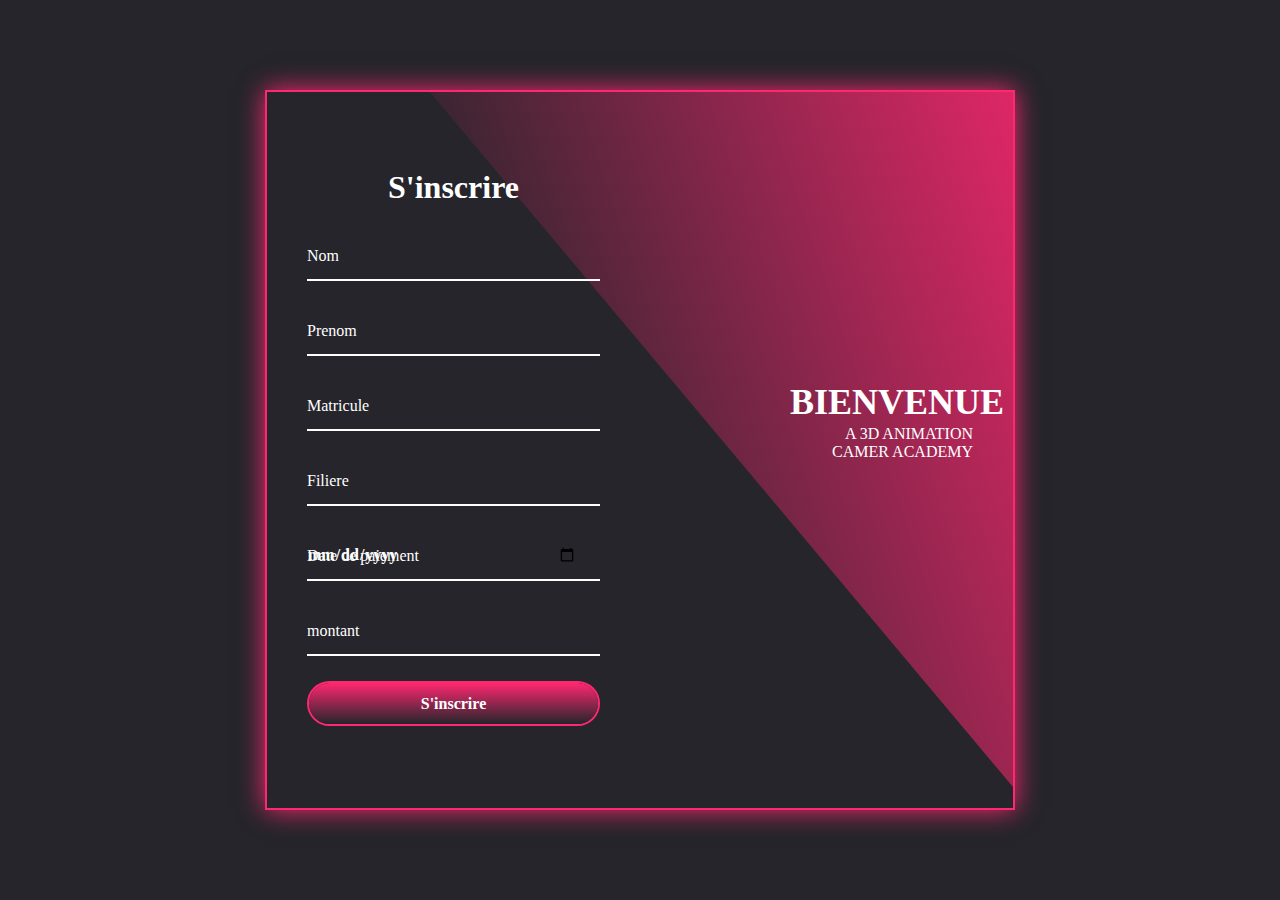
<file: formulaireinscription.html>
<!DOCTYPE html>
<html lang="en">
<head>
    <meta charset="UTF-8">
    <meta name="viewport" content="width=device-width, initial-scale=1.0">
    <link rel="stylesheet" href="style3.css">
    <title>Document</title>
</head>
<body>
    <div class="container">
        <div class="curved-shape"></div>
        
    <div class="form-box register">
        <h2>S'inscrire</h2>
        <form action="#">
            <div class="input-box">
                <input type="text" required>
                
                <label for="">Nom</label>
            </div>
            <div class="input-box">
                <input type="text" required>
                
                <label for="">Prenom</label>
            </div>
            <div class="input-box">
                <input type="text" required>
                
                <label for="">Matricule</label>
            </div>
            <div class="input-box">
                <input type="text" required>
                <label for="">Filiere</label>
                
            </div>
            <div class="input-box">
                <input type="date" required>
                
                <label for="">Date de paiement</label>
            </div>
            <div class="input-box">
                <input type="text" required>
                <label for="">montant</label>
            </div>
           
            <div class="input-box">
                <button class="btn" type="submit">S'inscrire</button>

            </div>

        </form>
    </div>
    <div class="info-content register">
        <h2>BIENVENUE </h2>
        <p>A 3D ANIMATION CAMER ACADEMY</p>
    </div>
</div>
</body>
</html>
</file>
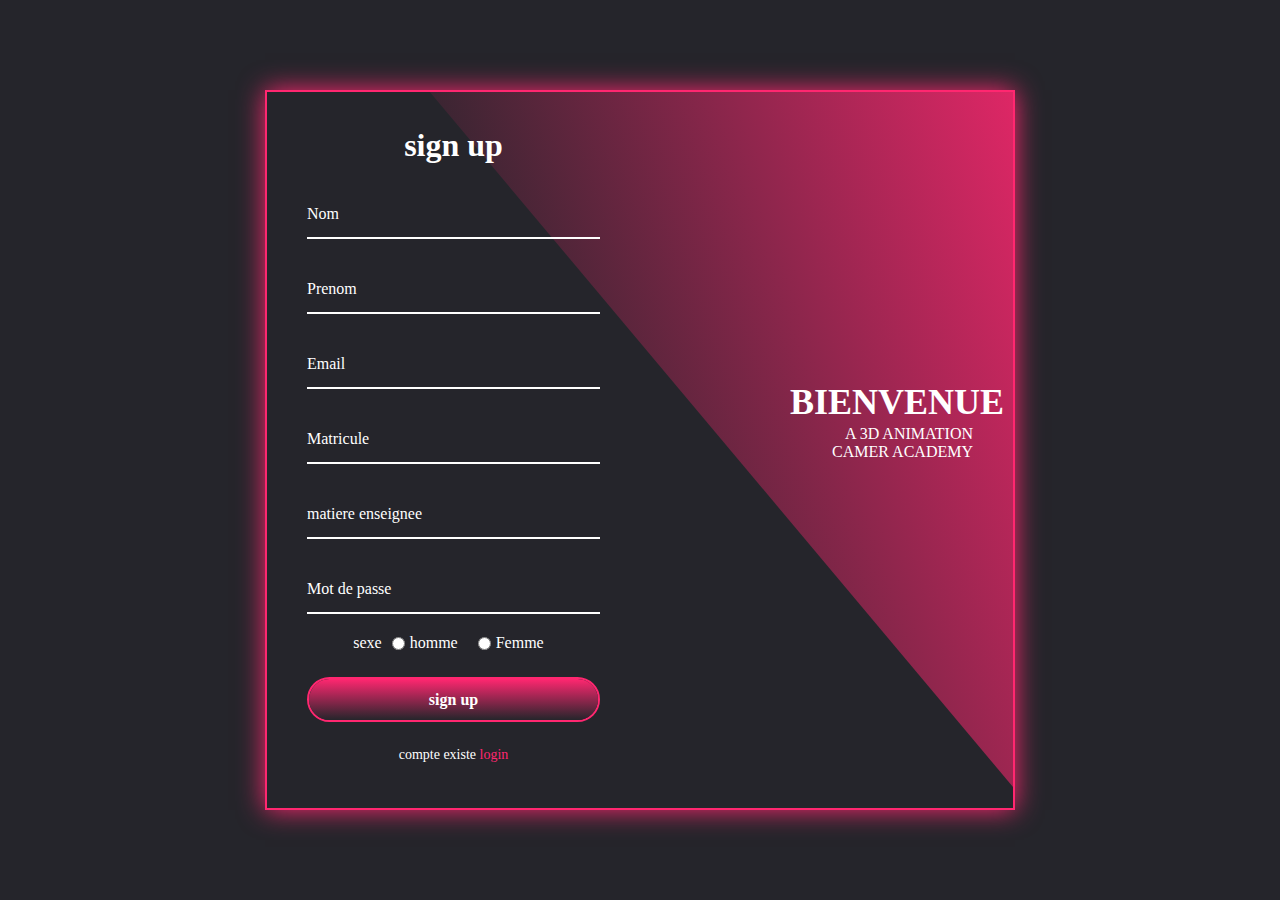
<file: signupteacher.html>
<!DOCTYPE html>
<html lang="en">
<head>
    <meta charset="UTF-8">
    <meta name="viewport" content="width=device-width, initial-scale=1.0">
    <link rel="stylesheet" href="style3.css">
    <title>sign up teacher</title>
</head>
<body>
    <div class="container">
        <div class="curved-shape"></div>
        
    <div class="form-box register">
        <h2>sign up</h2>
        <form action="#">
            <div class="input-box">
                <input type="text" required>
                
                <label for="">Nom</label>
            </div>
            <div class="input-box">
                <input type="text" required>
                
                <label for="">Prenom</label>
            </div>
            <div class="input-box">
                <input type="text" required>
                
                <label for="">Email</label>
            </div>
            <div class="input-box">
                <input type="text" required>
                <label for="">Matricule</label>
                
            </div>
            <div class="input-box">
                <input type="text" required>
                
                <label for="">matiere enseignee</label>
            </div>
            <div class="input-box">
                <input type="password" required>
                <label for="">Mot de passe</label>
            </div>
            <div class="gender-selection">
                <p>sexe</p>
                <div class="gender-option">
                   <input type="radio" name="gender" id="gender-male" valeur="male">
                   <label for="gender-male">homme</label>
               </div>
                <div class="gender-option">
                   <input type="radio" name="gender" id="gender-female" valeur="female">
                   <label for="gender-female">Femme</label>
               </div>
           </div>
           
            <div class="input-box">
                <button class="btn" type="submit">sign up</button>

            </div>
             
             <div class="regi-link">
                <p>compte existe 
                     <a href="C:/Users/SANDRA/Desktop/mon projet/login.html" class="signuplink">login</a></p>
            </div>

        </form>
    </div>
    <div class="info-content register">
        <h2>BIENVENUE</h2>
        <p>A 3D ANIMATION CAMER ACADEMY</p>
    </div>
</div>
</body>
</html>
</file>
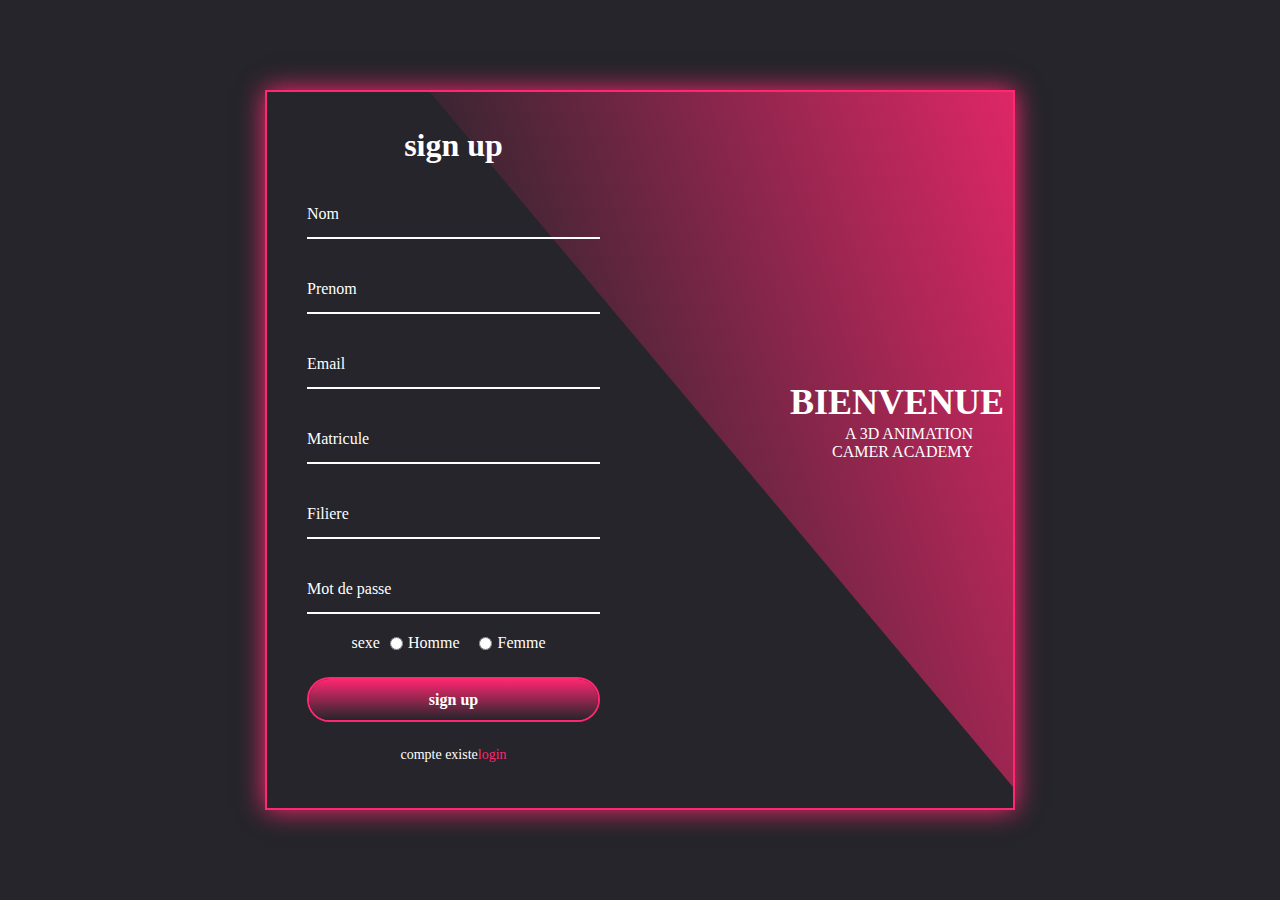
<file: singup.html>
<!DOCTYPE html>
<html lang="en">
<head>
    <meta charset="UTF-8">
    <meta name="viewport" content="width=device-width, initial-scale=1.0">
    <link rel="stylesheet" href="style3.css">
    <title>Document</title>
</head>
<body>
    <div class="container">
        <div class="curved-shape"></div>
        
    <div class="form-box register">
        <h2>sign up</h2>
        <form action="#">
            <div class="input-box">
                <input type="text" required>
                
                <label for="">Nom</label>
            </div>
            <div class="input-box">
                <input type="text" required>
                
                <label for="">Prenom</label>
            </div>
            <div class="input-box">
                <input type="text" required>
                
                <label for="">Email</label>
            </div>
            <div class="input-box">
                <input type="text" required>
                <label for="">Matricule</label>
                
            </div>
            <div class="input-box">
                <input type="text" required>
                
                <label for="">Filiere</label>
            </div>
            <div class="input-box">
                <input type="password" required>
                <label for="">Mot de passe</label>
            </div>
            <div class="gender-selection">
                <p>sexe</p>
                <div class="gender-option">
                   <input type="radio" name="gender" id="gender-male" valeur="male">
                   <label for="gender-male">Homme</label>
               </div>
                <div class="gender-option">
                   <input type="radio" name="gender" id="gender-female" valeur="female">
                   <label for="gender-female">Femme</label>
               </div>
           </div>
           
            <div class="input-box">
                <button class="btn" type="submit">sign up</button>

            </div>
             
             <div class="regi-link">
                <p>compte existe<a href="C:/Users/SANDRA/Desktop/mon projet/login.html" class="signuplink">login</a></p>
            </div>

        </form>
    </div>
    <div class="info-content register">
        <h2>BIENVENUE </h2>
        <p>A 3D ANIMATION CAMER ACADEMY</p>
    </div>
</div>
</body>
</html>
</file>
<file: style3.css>
*{
    margin: 0;
    padding: 0;
    box-sizing: border-box;
    font-family: poppins;
    color: #ffff;
}
body{
    display: flex;
    justify-content: center;
    align-items: center;
    min-height: 100vh;
    background: #25252b;

}
.container{
    position: relative;
    width: 750px;
    height: 720px;
    border: 2px solid #ff2770;
    box-shadow: 0 0 25px #ff2770;
    overflow: hidden;
}
.container .form-box{
    position: absolute;
    top:0;
    width: 50%;
    height: 100%;
    display: flex;
    justify-content: center;
    flex-direction: column;
}
.form-box.register{
    left: 0;
    padding: 0 40px;

}
.form-box h2{
    font-size: 32px;
    text-align: center;
}
.form-box .input-box{
    position: relative;
    width: 100%;
    height: 50px;
    margin-top:25px ;
}
.input-box input{
    width: 100%;
    height: 100%;
    background: transparent;
    border: none;
    outline: none;
    font-size: 16px;
    color: #fff;
    font-weight: 600;
    border-bottom: 2px solid #fff;
    padding-right: 23px;
}
.input-box input:focus ,
.input-box input:valid {
 border-bottom: 2px solid #ff2770;
}
.input-box label{
    position: absolute;
    top: 50%;
    left: 0;
    transform: translateY(-50%);
    font-size: 16px;
    color: #fff;
    transition: .5s;
}
.input-box input:focus ~ label,
.input-box input:valid ~ label{
    top: -5px;
    color: #ff2770;
}
.input-box img{
    position: absolute;
    top: 50%;
    right: 0;
    font-size: 18px;
    transform: translateY(-50%);
    transition: .5s;
    width: 15px;
    height: 15px;
}
.input-box input:focus ~ img,
.input-box input:valid ~ img{
    top: -5px;
    color: #ff2770;
}
.btn{
    position: relative;
    width: 100%;
    height: 45px;
    background: transparent;
    border-radius: 40px;
    cursor: pointer;
    font-size: 16px;
    font-weight: 600;
    border: 2px solid #ff2770;
    overflow: hidden;
    z-index: 1;
}
.btn::before{
    content: "";
    position: absolute;
    height: 300%;
    width: 100%;
    background: linear-gradient(#25252b,#ff2770,#25252b,#ff2770);
    top: -100%;
    left: 0;
    z-index: -1;
    transition: .5s;

}
.btn:hover:before{
    top: 0;
}
.regi-link{
    font-size: 14px;
    text-align: center;
    margin: 20px  0 10px;

}
.regi-link a{
    text-decoration: none;
    color: #ff2770;
    font-size: 600;
}
.regi-link a:hover{
    text-decoration: underline;
}
.info-content{
    position: absolute;
    top: 0;
    height: 100%;
    width: 50%;
    display: flex;
    justify-content: center;
    flex-direction: column;
}
.info-content.register{
    right: 0;
    text-align: right;
   padding: 0 40px 60px 150px;
}
.info-content h2{
    text-transform: uppercase;
    font-size: 36px;
    line-height: 1.3;
}
.info-content p{
    font-size: 16px;

}
.container .curved-shape{
    position: absolute;
    right: 0;
    top: -5px;
    height: 700px;
    width: 850px;
    background: linear-gradient(45deg,#25252b,#ff2770);
    transform: rotate(10deg) skewy(40deg);
    transform-origin: bottom right;
}
/**le sign in**/

.gender-selection {
display: flex;
justify-content: center;
margin-top: 20px;
}
.gender-option{
    display: flex;
    align-items: center;
    margin: 0 10px;
    cursor:pointer;
}
.gender-option input[type="radio"]{
    margin-right: 5px;
}
.gender-option label{
    font-size: 16px;
}

.status-selection {
    display: flex;
    justify-content: center;
    margin-top: 20px;
    }
    .status-option{
        display: flex;
        align-items: center;
        margin: 0 10px;
        cursor:pointer;
    }
    .status-option input[type="radio"]{
        margin-right: 5px;
        
    }
    
    .status-option label{
        font-size: 16px;
    }
</file>
